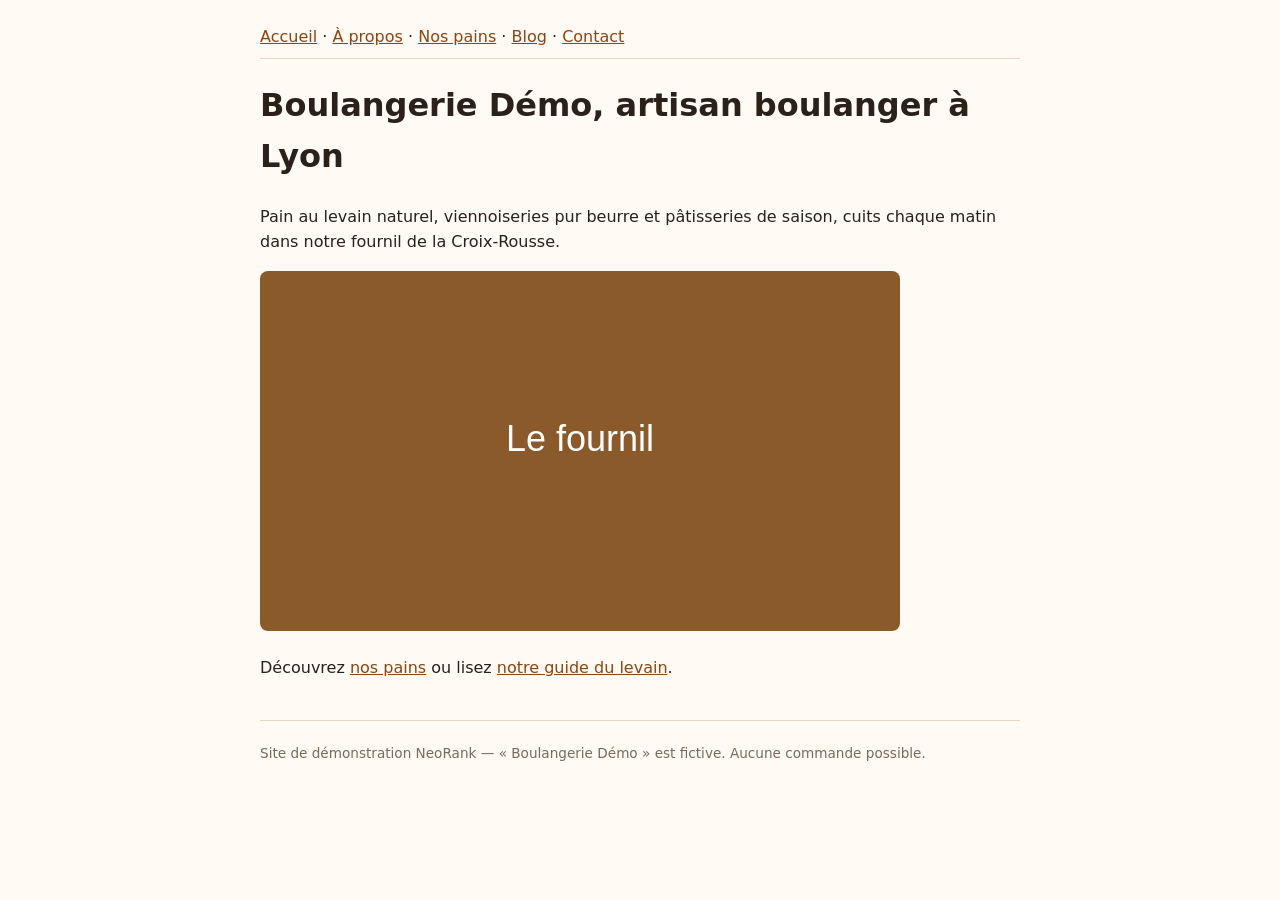
<file: index.html>
<!doctype html>
<html lang="fr">
<head>
<meta charset="utf-8">
<meta name="viewport" content="width=device-width, initial-scale=1">
<title>Boulangerie Démo — pain au levain et viennoiseries à Lyon</title>
    <meta name="description" content="Pain au levain naturel, viennoiseries pur beurre et pâtisseries de saison, cuits chaque matin dans notre fournil de la Croix-Rousse. Découvrez nos pains ou">
<link rel="stylesheet" href="/style.css">
</head>
<body>
<nav><a href="/">Accueil</a> · <a href="/a-propos.html">À propos</a> · <a href="/services.html">Nos pains</a> · <a href="/blog/pain-au-levain.html">Blog</a> · <a href="/contact.html">Contact</a></nav>
<main>
<h1>Boulangerie Démo, artisan boulanger à Lyon</h1>
<p>Pain au levain naturel, viennoiseries pur beurre et pâtisseries de saison, cuits chaque matin dans notre fournil de la Croix-Rousse.</p>
<img src="/img/fournil.svg" width="640" height="360">
<p>Découvrez <a href="/services.html">nos pains</a> ou lisez <a href="/blog/pain-au-levain.html">notre guide du levain</a>.</p>
</main>
<footer><p>Site de démonstration NeoRank — « Boulangerie Démo » est fictive. Aucune commande possible.</p></footer>
</body>
</html>
</file>
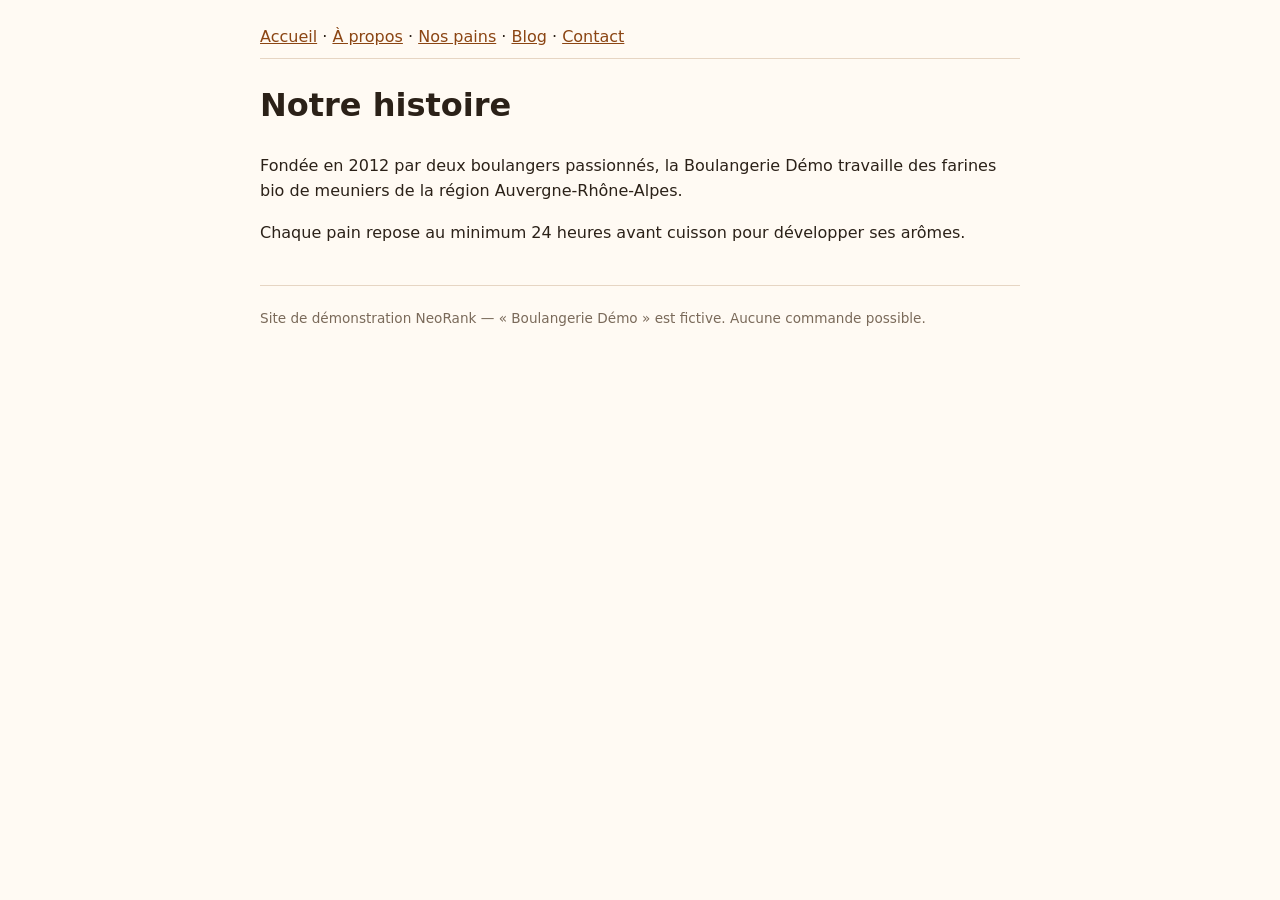
<file: a-propos.html>
<!doctype html>
<html lang="fr">
<head>
<meta charset="utf-8">
<meta name="viewport" content="width=device-width, initial-scale=1">
<title>Boulangerie Démo à Lyon : histoire et farines bio locales</title>
<meta name="description" content="Fondée en 2012 par deux boulangers passionnés, la Boulangerie Démo travaille des farines bio de meuniers de la région Auvergne-Rhône-Alpes. Chaque pain repose">
<link rel="stylesheet" href="/style.css">
</head>
<body>
<nav><a href="/">Accueil</a> · <a href="/a-propos.html">À propos</a> · <a href="/services.html">Nos pains</a> · <a href="/blog/pain-au-levain.html">Blog</a> · <a href="/contact.html">Contact</a></nav>
<main>
<h1>Notre histoire</h1>
<p>Fondée en 2012 par deux boulangers passionnés, la Boulangerie Démo travaille des farines bio de meuniers de la région Auvergne-Rhône-Alpes.</p>
<p>Chaque pain repose au minimum 24 heures avant cuisson pour développer ses arômes.</p>
</main>
<footer><p>Site de démonstration NeoRank — « Boulangerie Démo » est fictive. Aucune commande possible.</p></footer>
</body>
</html>
</file>
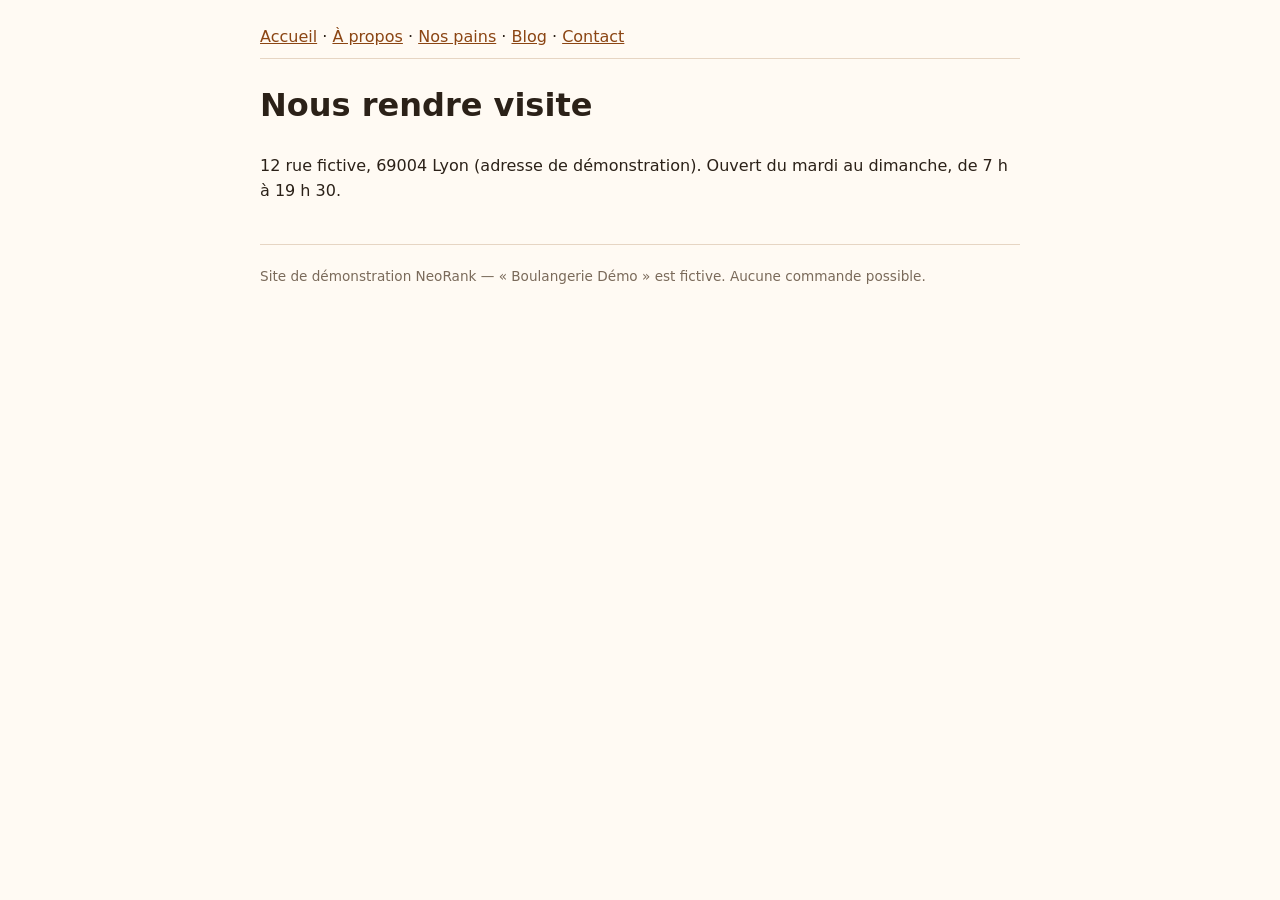
<file: contact.html>
<!doctype html>
<html lang="fr">
<head>
<meta charset="utf-8">
<meta name="viewport" content="width=device-width, initial-scale=1">
<title>Nous rendre visite | Boulangerie Démo (test GitHub)</title>
<meta name="description" content="12 rue fictive, 69004 Lyon (adresse de démonstration). Ouvert du mardi au dimanche, de 7 h à 19 h 30.">
<link rel="stylesheet" href="/style.css">
</head>
<body>
<nav><a href="/">Accueil</a> · <a href="/a-propos.html">À propos</a> · <a href="/services.html">Nos pains</a> · <a href="/blog/pain-au-levain.html">Blog</a> · <a href="/contact.html">Contact</a></nav>
<main>
<h1>Nous rendre visite</h1>
<p>12 rue fictive, 69004 Lyon (adresse de démonstration). Ouvert du mardi au dimanche, de 7 h à 19 h 30.</p>
</main>
<footer><p>Site de démonstration NeoRank — « Boulangerie Démo » est fictive. Aucune commande possible.</p></footer>
</body>
</html>
</file>
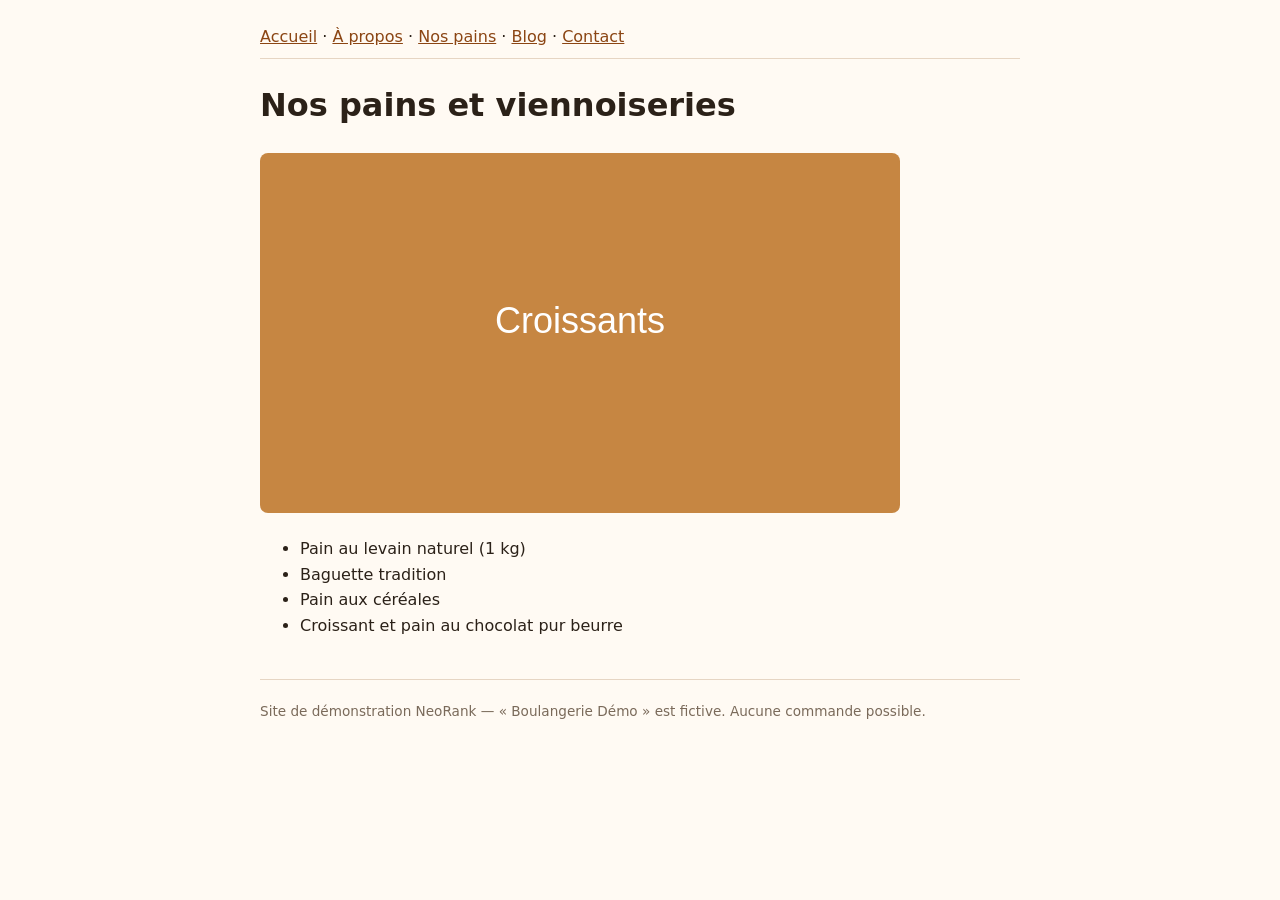
<file: services.html>
<!doctype html>
<html lang="fr">
<head>
<meta charset="utf-8">
<meta name="viewport" content="width=device-width, initial-scale=1">
<title>Nos pains et viennoiseries | Boulangerie Démo (test GitHub)</title>
<meta name="description" content="Pain au levain, baguette tradition, pains aux céréales et viennoiseries pur beurre cuits chaque matin à la Croix-Rousse, Lyon.">
<link rel="stylesheet" href="/style.css">
</head>
<body>
<nav><a href="/">Accueil</a> · <a href="/a-propos.html">À propos</a> · <a href="/services.html">Nos pains</a> · <a href="/blog/pain-au-levain.html">Blog</a> · <a href="/contact.html">Contact</a></nav>
<main>
<h1>Nos pains et viennoiseries</h1>
<img src="/img/croissants.svg" width="640" height="360">
<ul><li>Pain au levain naturel (1 kg)</li><li>Baguette tradition</li><li>Pain aux céréales</li><li>Croissant et pain au chocolat pur beurre</li></ul>
</main>
<footer><p>Site de démonstration NeoRank — « Boulangerie Démo » est fictive. Aucune commande possible.</p></footer>
</body>
</html>
</file>
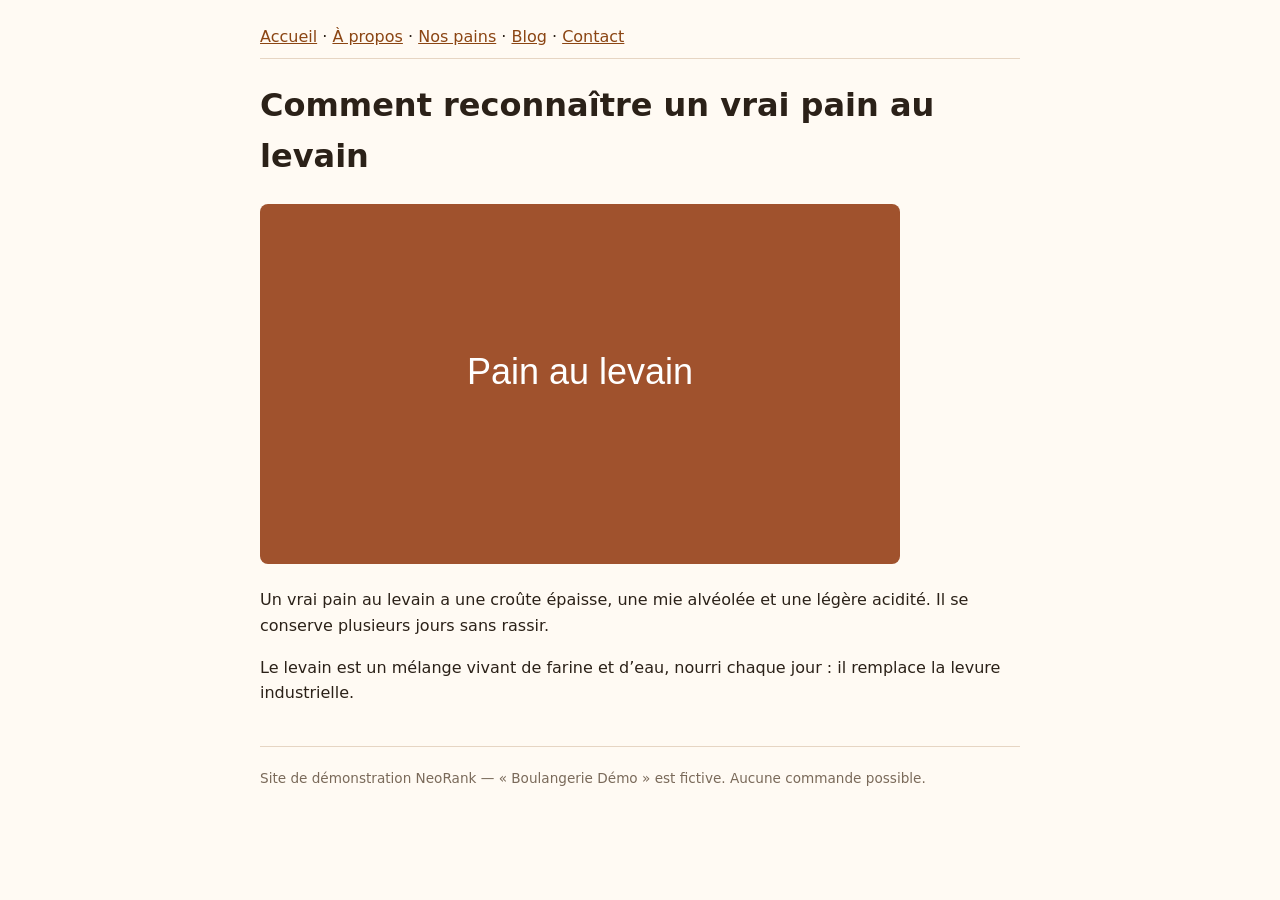
<file: blog/pain-au-levain.html>
<!doctype html>
<html lang="fr">
<head>
<meta charset="utf-8">
<meta name="viewport" content="width=device-width, initial-scale=1">
<title>Comment reconnaître un vrai pain au levain</title>
    <meta name="description" content="Un vrai pain au levain a une croûte épaisse, une mie alvéolée et une légère acidité. Il se conserve plusieurs jours sans rassir. Le levain est un mélange vivant">
<link rel="stylesheet" href="/style.css">
</head>
<body>
<nav><a href="/">Accueil</a> · <a href="/a-propos.html">À propos</a> · <a href="/services.html">Nos pains</a> · <a href="/blog/pain-au-levain.html">Blog</a> · <a href="/contact.html">Contact</a></nav>
<main>
<h1>Comment reconnaître un vrai pain au levain</h1>
<img src="/img/levain.svg" width="640" height="360">
<p>Un vrai pain au levain a une croûte épaisse, une mie alvéolée et une légère acidité. Il se conserve plusieurs jours sans rassir.</p>
<p>Le levain est un mélange vivant de farine et d’eau, nourri chaque jour : il remplace la levure industrielle.</p>
</main>
<footer><p>Site de démonstration NeoRank — « Boulangerie Démo » est fictive. Aucune commande possible.</p></footer>
</body>
</html>
</file>
<file: style.css>
body{font-family:system-ui,sans-serif;max-width:760px;margin:0 auto;padding:16px;line-height:1.6;color:#2b2118;background:#fffaf3}
nav{padding:8px 0;border-bottom:1px solid #e6d5c3}a{color:#8b4513}img{max-width:100%;height:auto;border-radius:8px}
footer{margin-top:40px;font-size:.85em;color:#7a6a5a;border-top:1px solid #e6d5c3;padding-top:8px}
</file>
